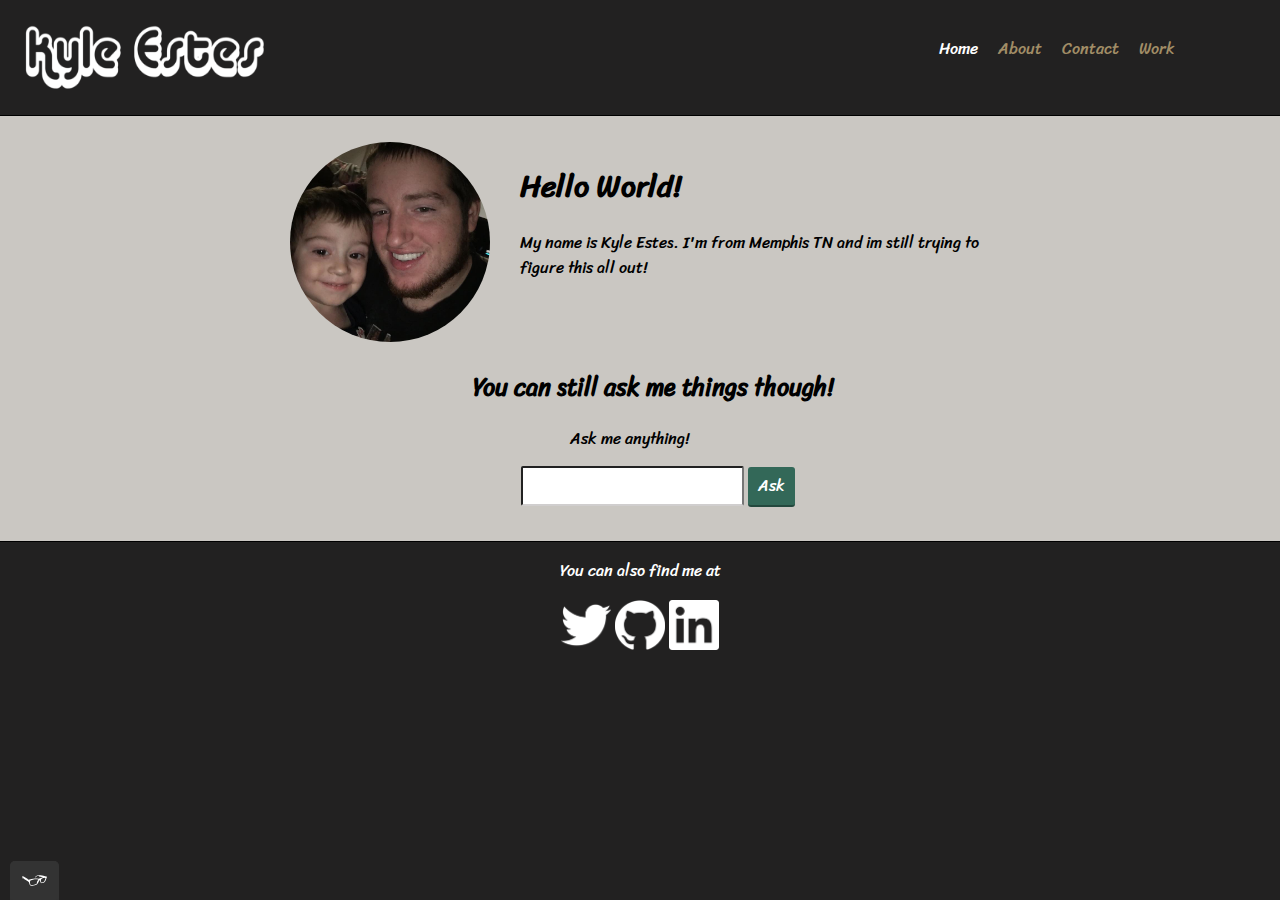
<file: index.html>
<!DOCTYPE html>



<html lang="en">
<head> 

    <meta charset="utf-8">
    <title>Kyles Website</title> 
    <link rel="shortcut icon" href="img/favicon.ico" type="image/x-icon"/>
    <link rel="stylesheet" type="text/css" href="css/normalize.css">
    <link href="https://fonts.googleapis.com/css?family=Sriracha&display=swap" rel="stylesheet">
    <meta name="viewport" content="width=device-width, initial-scale=1">
    <link rel="stylesheet" type="text/css" href="css/style.production.css">
    <meta name="description" content="My First Website">
    <script> 
      function nolinked() {
        document.getElementById('1').style.visibility="visible";
        }
    </script>
</head>

<body>

<header class="page-header">

    <img src="img/banner.png" alt="logo" class="page-header__item headerpic" >

    <nav class="main-navigation"> 
      <ul role="menubar" class="navigation-list">
        <li role="presentation">
          <a href="index.html" role="menuitem" class="navigation-list__item--active">Home</a>
        </li>
        <li role="presentation">
          <a href="about.html" role="menuitem" class="navigation-list__item">About</a>
        </li>
        <li role="presentation">
          <a href="contact.html" role="menuitem" class="navigation-list__item">Contact</a>
        </li>
        <li role="presentation">
          <a href="work.html" role="menuitem" class="navigation-list__item">Work</a>
        </li>
      </ul>
    </nav>

    <script>

      function mobilenavmenu() {
        var x = document.getElementById("mobilenav");
        if (x.style.display === "flex") {
          x.style.display = "none";
        } else {
          x.style.display = "flex";
        }
      }
      </script>
      
        <nav class="mobile-navigation" id="mobilenav"> 
          <ul role="menubar" class="mobile-nav-list">
            <li role="presentation" class="mobile-flex-li">
              <a href="index.html" role="menuitem" class="mobile-nav__item mobile-nav__item--active" >Home</a>
            </li>
            <li role="presentation" class="mobile-flex-li">
              <a href="about.html" role="menuitem" class="mobile-nav__item" >About</a>
            </li>
            <li role="presentation" class="mobile-flex-li">
              <a href="contact.html" role="menuitem" class="mobile-nav__item">Contact</a>
            </li>
            <li role="presentation" class="mobile-flex-li">
              <a href="work.html" role="menuitem" class=" mobile-nav__item">Work</a>
            </li>
          </ul>
        </nav>
        
      
      <input type="image" src="img/navbuttonmobile.svg" alt="MobileMenuButton" id="mobile-nav-button" onclick="mobilenavmenu()">


</header>





<div class="profile">
    <br>
    <img src="img/profilepicture.jpg" alt="Nothing to see here" class="profilepic">
    <h1>Hello World!</h1>
    <p>
        My name is Kyle Estes. I'm from Memphis TN and im still trying to
        figure this all out! 
    </p>
    <br>
    <br>
<h2 class="profiletext">
    You can still ask me things though!
</h2>



<script>
function required()
{
  var empt = document.forms["googleform"]["q"].value;
    if (empt == "")
  {
    document.googleform.reset();
    
      
    return false;
  }
    else 
  {
    document.googleform.submit();
    document.googleform.reset();
    return true; 
  }
}

  </script>
  <div class="googlecontainer">
    <label class="googlelabel" for="Ask">
      Ask me anything!
    </label>
    <form action="http://www.google.com/search"  name="googleform" target="_blank" method="get">
        <input class="google" type="text" id="Ask" name="q">
        <button type="button" onclick="required()" >Ask</button>
    </form>
  </div>
</div>  

  <footer>
    <div class="social-media">
      <p>You can also find me at</p>
    <form action="https://twitter.com/Arcalise08" style="display: inline;">
      <input type="image" height="50" width="50" src="img/twitter.png" alt="My Twitter" >
    </form>
    <form action="https://github.com/Arcalise08" style="display: inline;">
      <input type="image" height="50" width="50" src="img/github.png" alt="My Github" >
    </form>
<!-- Update with linkedin info when profile is made -->
        <input type="image" height="50" width="50" onclick="nolinked();" src="img/linkedin.png" alt="My Linkedin"> 
    
      <p id="1" style="color: firebrick;visibility: hidden;" >
          Linkedin is coming soon.
      </p>
    </div>
</footer>
<script src="js/tota11y.min.js"></script>
</body>
</file>
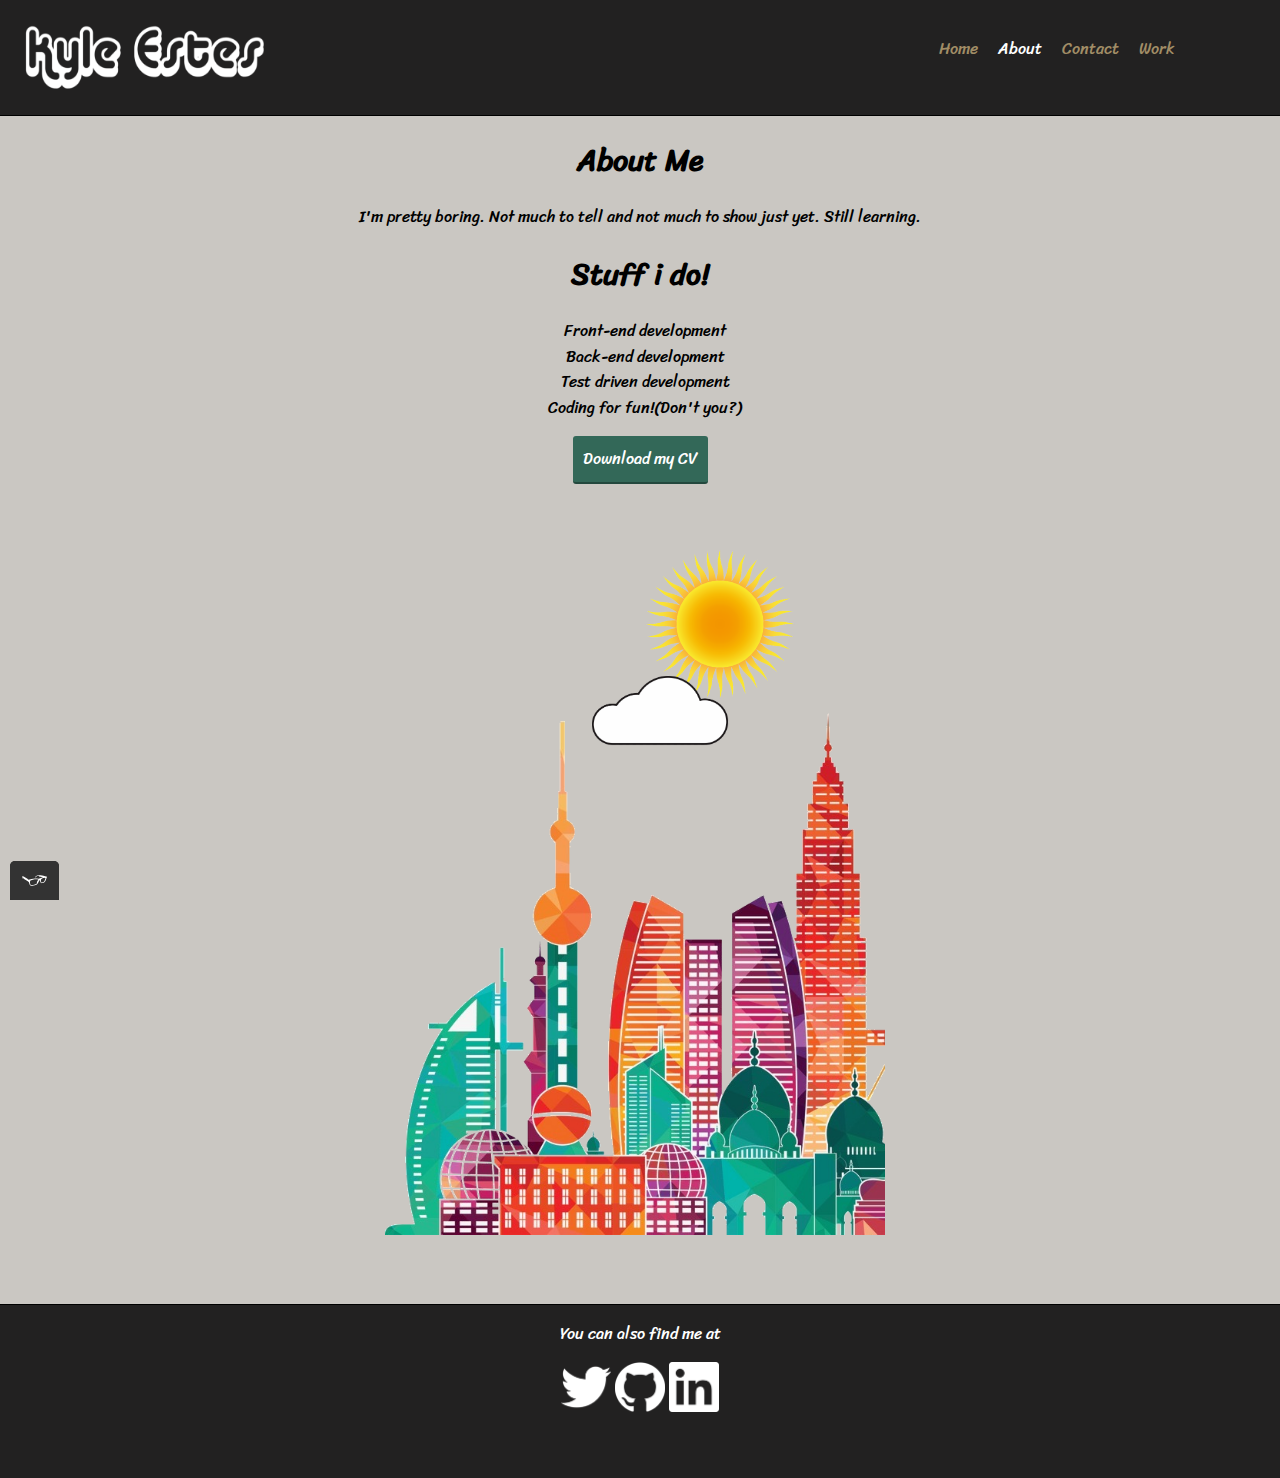
<file: about.html>
<!DOCTYPE html>
<html lang="en">
  <head> 

    <meta charset="utf-8">
    <title>About Me</title> 
    <link rel="shortcut icon" href="img/favicon.ico" type="image/x-icon"/>
    <link rel="stylesheet" type="text/css" href="css/normalize.css">
    <link href="https://fonts.googleapis.com/css?family=Sriracha&display=swap" rel="stylesheet">
    <meta name="viewport" content="width=device-width, initial-scale=1">
    <link rel="stylesheet" type="text/css" href="css/style.production.css">
    <meta name="description" content="My First Website">
    <script> 
      function nolinked() {
        document.getElementById('1').style.visibility="visible";
        }
    </script>
</head>

<body>

  <header class="page-header">

    <img src="img/banner.png" alt="logo" class="page-header__item headerpic" >

    <nav class="main-navigation page-header__item"> 
      <ul role="menubar" class="navigation-list">
        <li role="presentation">
          <a href="index.html" role="menuitem" class="navigation-list__item">Home</a>
        </li>
        <li role="presentation">
          <a href="about.html" role="menuitem" class="navigation-list__item--active">About</a>
        </li>
        <li role="presentation">
          <a href="contact.html" role="menuitem" class="navigation-list__item">Contact</a>
        </li>
        <li role="presentation">
          <a href="work.html" role="menuitem" class="navigation-list__item">Work</a>
        </li>
      </ul>
    </nav>

    <script>

      function mobilenavmenu() {
        var x = document.getElementById("mobilenav");
        if (x.style.display === "flex") {
          x.style.display = "none";
        } else {
          x.style.display = "flex";
        }
      }
      </script>
      
        <nav class="mobile-navigation" id="mobilenav"> 
          <ul role="menubar" class="mobile-nav-list">
            <li role="presentation" class="mobile-flex-li">
              <a href="index.html" role="menuitem" class="mobile-nav__item mobile" >Home</a>
            </li>
            <li role="presentation" class="mobile-flex-li">
              <a href="about.html" role="menuitem" class="mobile-nav__item -nav__item--active" >About</a>
            </li>
            <li role="presentation" class="mobile-flex-li">
              <a href="contact.html" role="menuitem" class="mobile-nav__item">Contact</a>
            </li>
            <li role="presentation" class="mobile-flex-li">
              <a href="work.html" role="menuitem" class=" mobile-nav__item">Work</a>
            </li>
          </ul>
        </nav>
        
      
      <input type="image" src="img/navbuttonmobile.svg" alt="MobileMenuButton" id="mobile-nav-button" onclick="mobilenavmenu()">


</header>


<div class="aboutme">
  <div class="aboutme__item">
    <h1>
      About Me
    </h1>
    <p>
        I'm pretty boring. Not much to tell and not much to show just yet. Still learning. 
    </p>

  <h1>Stuff i do!</h1>
    <ul class="aboutme__item" id="aboutme__list">
      <li>Front-end development</li>
      <li>Back-end development</li>
      <li>Test driven development</li>
      <li>Coding for fun!(Don't you?)</li>
  </ul>
</div>
  <a href="files/cv.pdf" id="downloadlinkcv" class="button" download>Download my CV</a>

  <img class="sun" src="img/sun.svg" alt="">

  <img class="cloud" src="img/cloud.svg" alt="">

  <img class="building" src="img/building.svg" alt="">


</div>


<footer>
  <div class="social-media">
    <p>You can also find me at</p>
  <form action="https://twitter.com/Arcalise08" style="display: inline;">
    <input type="image" height="50" width="50" src="img/twitter.png" alt="My Twitter" >
  </form>
  <form action="https://github.com/Arcalise08" style="display: inline;">
    <input type="image" height="50" width="50" src="img/github.png" alt="My Github" >
  </form>
<!-- Update with linkedin info when profile is made -->
      <input type="image" height="50" width="50" onclick="nolinked();" src="img/linkedin.png" alt="My Linkedin"> 
  
    <p id="1" style="color: firebrick;visibility: hidden;" >
        Linkedin is coming soon.
    </p>
  </div>
</footer>
<script src="js/tota11y.min.js"></script>
</body>
</file>
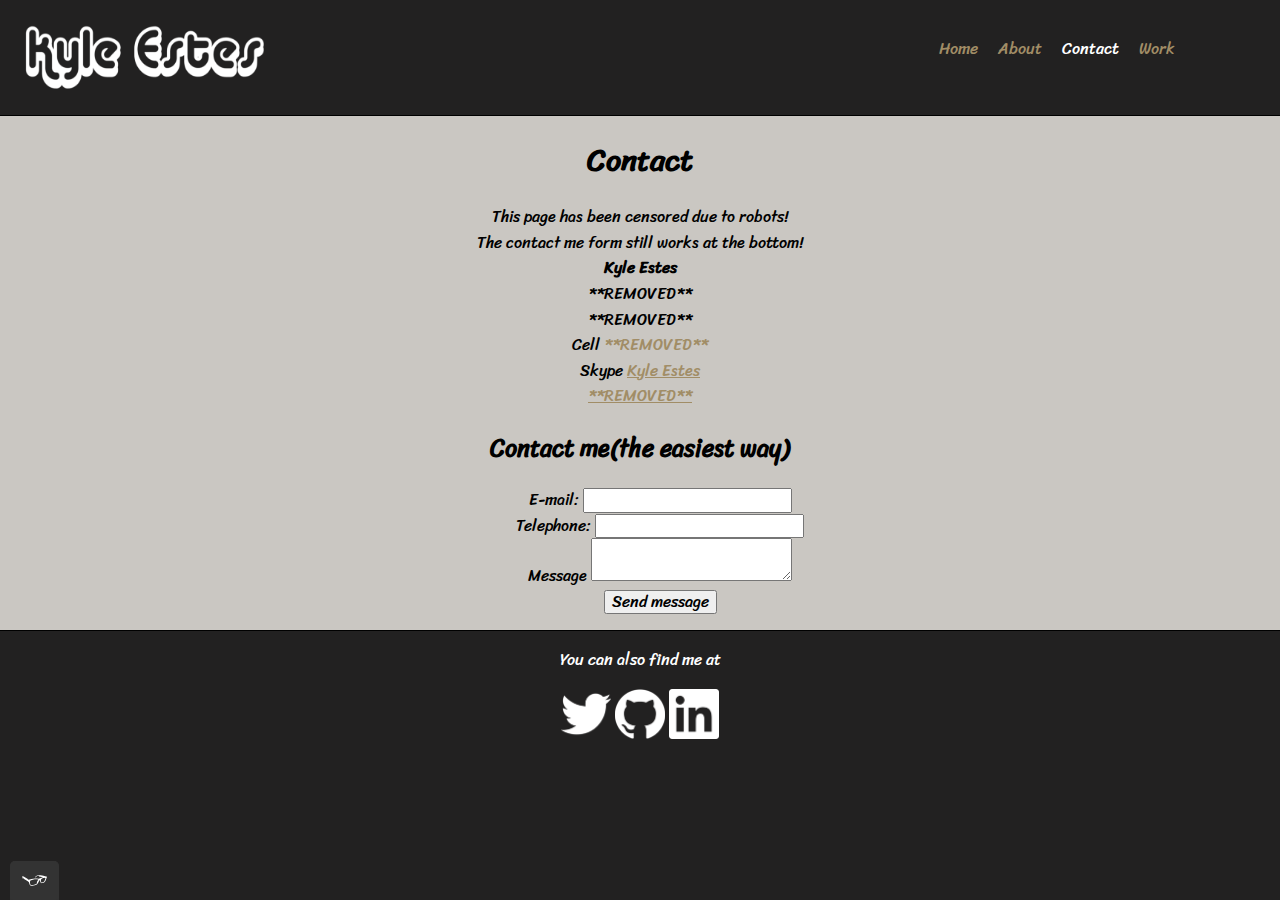
<file: contact.html>
<!DOCTYPE html>



<html lang="en">
  <head> 

    <meta charset="utf-8">
    <title>Contact Me</title> 
    <link rel="shortcut icon" href="img/favicon.ico" type="image/x-icon"/>
    <link rel="stylesheet" type="text/css" href="css/normalize.css">
    <link href="https://fonts.googleapis.com/css?family=Sriracha&display=swap" rel="stylesheet">
    <meta name="viewport" content="width=device-width, initial-scale=1">
    <link rel="stylesheet" type="text/css" href="css/style.production.css">
    <meta name="description" content="My First Website">
    <script > 
      function nolinked() {
        document.getElementById('1').style.visibility="visible";
        }
    </script>
</head>

<body>

  <header class="page-header">

    <img src="img/banner.png" alt="logo" class="page-header__item headerpic" >

    <nav class="main-navigation page-header__item"> 
      <ul role="menubar" class="navigation-list">
        <li role="presentation">
          <a href="index.html" role="menuitem" class="navigation-list__item">Home</a>
        </li>
        <li role="presentation">
          <a href="about.html" role="menuitem" class="navigation-list__item">About</a>
        </li>
        <li role="presentation">
          <a href="contact.html" role="menuitem" class="navigation-list__item--active">Contact</a>
        </li>
        <li role="presentation">
          <a href="work.html" role="menuitem" class="navigation-list__item">Work</a>
        </li>
      </ul>
    </nav>

    <script>

      function mobilenavmenu() {
        var x = document.getElementById("mobilenav");
        if (x.style.display === "flex") {
          x.style.display = "none";
        } else {
          x.style.display = "flex";
        }
      }
      </script>
      
        <nav class="mobile-navigation" id="mobilenav"> 
          <ul role="menubar" class="mobile-nav-list">
            <li role="presentation" class="mobile-flex-li">
              <a href="index.html" role="menuitem" class="mobile-nav__item" >Home</a>
            </li>
            <li role="presentation" class="mobile-flex-li">
              <a href="about.html" role="menuitem" class="mobile-nav__item" >About</a>
            </li>
            <li role="presentation" class="mobile-flex-li">
              <a href="contact.html" role="menuitem" class="mobile-nav__item mobile-nav__item--active">Contact</a>
            </li>
            <li role="presentation" class="mobile-flex-li">
              <a href="work.html" role="menuitem" class=" mobile-nav__item">Work</a>
            </li>
          </ul>
        </nav>
        
      
      <input type="image" src="img/navbuttonmobile.svg" alt="MobileMenuButton" id="mobile-nav-button" onclick="mobilenavmenu()">


</header>

<div class="contactme">
    
  <div class="contactme__item">
  
     <h1>Contact</h1>
    This page has been censored due to robots!<br/>
    The contact me form still works at the bottom!<br/>
    <strong> Kyle Estes<br></strong>
    **REMOVED** <br>
    **REMOVED** <br>

    Cell <a aria-label="My Telephone Number">**REMOVED**</a><br>
    Skype <a aria-label="My Skype Number" href="skype:live:.cid.307d25a77037bfad"> Kyle Estes</a><br>
    
    <a href="">**REMOVED**</a>
  </div>

  <div>
    <h2>Contact me(the easiest way)</h2>
    <form action="" method="post" id="contactform">
        <ul  class="contactme__item">
          <li>
            <label class="standard-label" for="contact-email">E-mail: </label>
              <input type="email" id="contact-email" required>
          </li>

          <li>
            <label class="standard-label" for="contact-tel">Telephone: </label>
              <input type="tel" id="contact-tel" pattern="\d{3}[\-]\d{3}[\-]\d{4}">
          </li>

          <li>
            <label class="standard-label" for="contact-msg">Message</label>
              <textarea maxlength="240" id="contact-msg" required></textarea>
          </li>

          <input type="submit" value="Send message">
        </ul> 
    </form>
  </div>
</div>

<footer>
  <div class="social-media">
    <p>You can also find me at</p>
  <form action="https://twitter.com/Arcalise08" style="display: inline;">
    <input type="image" height="50" width="50" src="img/twitter.png" alt="My Twitter" >
  </form>
  <form action="https://github.com/Arcalise08" style="display: inline;">
    <input type="image" height="50" width="50" src="img/github.png" alt="My Github" >
  </form>
<!-- Update with linkedin info when profile is made -->
      <input type="image" height="50" width="50" onclick="nolinked();" src="img/linkedin.png" alt="My Linkedin"> 
  
    <p id="1" style="color: firebrick;visibility: hidden;" >
        Linkedin is coming soon.
    </p>
  </div>
</footer>
<script src="js/tota11y.min.js"></script>
</body>
</file>
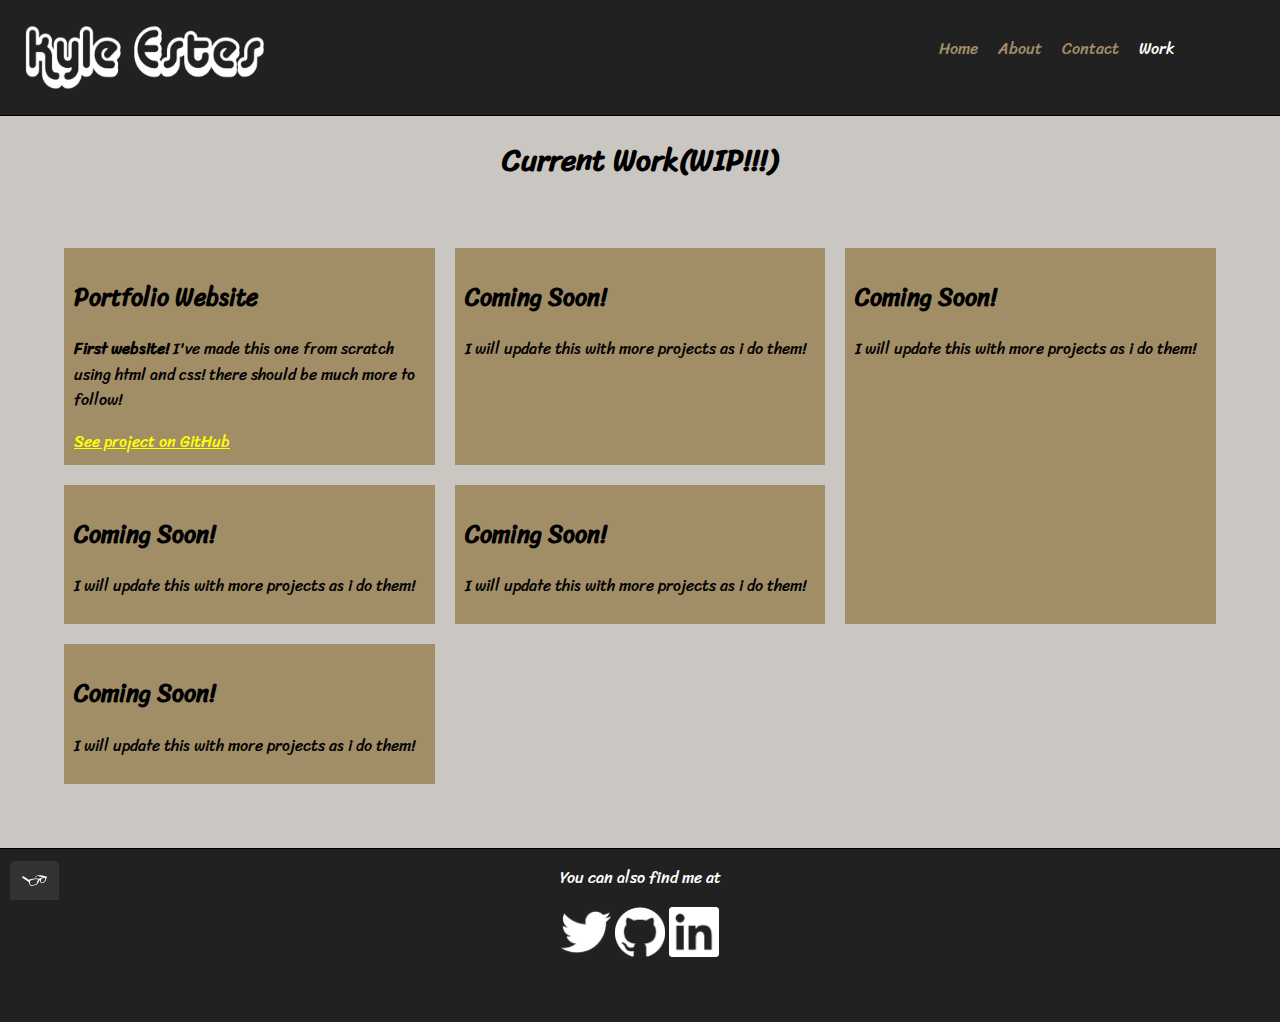
<file: work.html>
<!DOCTYPE html>



<html lang="en">
<head> 

    <meta charset="utf-8">
    <title>My Work</title> 
    <link rel="shortcut icon" href="img/favicon.ico" type="image/x-icon"/>
    <link rel="stylesheet" type="text/css" href="css/normalize.css">
    <link href="https://fonts.googleapis.com/css?family=Sriracha&display=swap" rel="stylesheet">
    <meta name="viewport" content="width=device-width, initial-scale=1">
    <link rel="stylesheet" type="text/css" href="css/style.production.css">
    <meta name="description" content="My First Website">
    <script> 
        function nolinked() {
            document.getElementById('1').style.visibility="visible";
    }
    </script>
</head>

<body>

    <header class="page-header">

        <img src="img/banner.png" alt="logo" class="page-header__item headerpic" >
    
        <nav class="main-navigation page-header__item"> 
            <ul role="menubar" class="navigation-list">
                <li role="presentation">
                    <a href="index.html" role="menuitem" class="navigation-list__item">Home</a>
                </li>
                <li role="presentation">
                    <a href="about.html" role="menuitem" class="navigation-list__item">About</a>
                </li>
                <li role="presentation">
                    <a href="contact.html" role="menuitem" class="navigation-list__item">Contact</a>
                </li>
                <li role="presentation">
                    <a href="work.html" role="menuitem" class="navigation-list__item--active">Work</a>
                </li>
            </ul>
        </nav>

        <script>

            function mobilenavmenu() {
                var x = document.getElementById("mobilenav");
                if (x.style.display === "flex") {
                    x.style.display = "none";
                } else {
                    x.style.display = "flex";
                }
            }
        </script>
        
        <nav class="mobile-navigation" id="mobilenav">
            <ul role="menubar" class="mobile-nav-list">
                <li role="presentation" class="mobile-flex-li">
                    <a href="index.html" role="menuitem" class="mobile-nav__item">Home</a>
                </li>
                <li role="presentation" class="mobile-flex-li">
                    <a href="about.html" role="menuitem" class="mobile-nav__item">About</a>
                </li>
                <li role="presentation" class="mobile-flex-li">
                    <a href="contact.html" role="menuitem" class="mobile-nav__item">Contact</a>
                </li>
                <li role="presentation" class="mobile-flex-li">
                    <a href="work.html" role="menuitem" class=" mobile-nav__item mobile-nav__item--active">Work</a>
                </li>
            </ul>
        </nav>
        
        
        <input type="image" src="img/navbuttonmobile.svg" alt="MobileMenuButton" id="mobile-nav-button"
            onclick="mobilenavmenu()">
        
        
        </header>


<!-- Main content -->

<section>
    <h1 style="text-align: center;">Current Work(WIP!!!)</h1>
    <div class="grid">
    <!-- Grid items will live here -->
        <div class="grid__item">
            <h2>Portfolio Website</h2>
            <p>
            <span> <strong> First website!</strong></span> I've made this one from scratch using html and css! 
            there should be much more to follow! 
            </p>
            <a target="_blank" id="griditem-link" href="https://github.com/Arcalise08/My-Portfolio-Website">See project on GitHub</a>
        </div>

        <div class="grid__item">

            <H2>Coming Soon!</H2>
            <p>
            I will update this with more projects as i do them!
            </p>
        </div>
        <div class="grid__item">

            <H2>Coming Soon!</H2>
            <p>
            I will update this with more projects as i do them!
            </p>
        </div>
        
        <div class="grid__item">

            <H2>Coming Soon!</H2>
            <p>
            I will update this with more projects as i do them!
            </p>
        </div>

        <div class="grid__item">

            <H2>Coming Soon!</H2>
            <p>
            I will update this with more projects as i do them!
            </p>
        </div>

        <div class="grid__item">

            <H2>Coming Soon!</H2>
            <p>
            I will update this with more projects as i do them!
            </p>
        </div>

        
        
    </div>
</section>



<!-- Footer with links to social media profiles -->



<footer>
    <div class="social-media">
        <p>You can also find me at</p>
    <form action="https://twitter.com/Arcalise08" style="display: inline;">
        <input type="image" height="50" width="50" src="img/twitter.png" alt="My Twitter" >
    </form>
    <form action="https://github.com/Arcalise08" style="display: inline;">
        <input type="image" height="50" width="50" src="img/github.png" alt="My Github" >
    </form>
<!-- Update with linkedin info when profile is made -->
    <input type="image" height="50" width="50" onclick="nolinked();" src="img/linkedin.png" alt="My Linkedin"> 
    
    <p id="1" style="color: firebrick;visibility: hidden;" >
            Linkedin is coming soon.
    </p>
    </div>
</footer>
<script src="js/tota11y.min.js"></script>
</body>
</file>
<file: css/style.production.css>
/* prefixed by https://autoprefixer.github.io (PostCSS: v7.0.26, autoprefixer: v9.7.3) */

/*
Colors used

/*colors used
  --primary-color:#cac7c2;
  --secondary-color: #222121;
  --footer-color:#222121;
  --link-color: #a18d66;
  --selected-link-color: #ffffff;
  --item-active-color: #ffffff;
  --grid-background-color: #a18d66 ;
  --buton-background-color: #336858;
  --buton-text-color:#ffffff;

  */

* {
  -webkit-box-sizing: border-box;
  box-sizing: border-box;
}

body {
  background-color: #cac7c2;
  font-family: "Sriracha", cursive;
  font-weight: 400;
  font-size: 16;
  line-height: 1.6;
}

h1 {
  font-size: 30px;
  font-weight: 700;
}

h2 {
  font-size: 24px;
  font-weight: 700;
}

h3 {
  font-size: 18px;
  font-weight: 700;
}

a {
  color: #a18d66;
}

a:visited {
  /* visited link */
  color: #a18d66;
}

a:hover,
a:focus {
  /* No underlining when hovering over a link */
  text-decoration: none;
}

a:active {
  /* selected link */
  color: #fff;
}

.button {
  /* overwrites browser defaults and resets the border */
  border: none;

  /* takes the font from the outer container */
  font-family: inherit;

  /* styles the background color, font color, and text decoration (underline, etc.) of the button */
  background-color: #336858;
  color: #fff;
  text-decoration: none;

  /* adds spacing to the button (this will be discussed more in-depth later) */
  padding: 10px;
  border-radius: 3px;

  /* gives the button a bottom border with a width of 2px, a type of solid, and a color in RGBA format */
  border-bottom: 2px solid rgba(0, 0, 0, 0.3);
  -webkit-transition: 0.2s opacity;
  -o-transition: 0.2s opacity;
  transition: 0.2s opacity;
}

button {
  /* overwrites browser defaults and resets the border */
  border: none;

  /* takes the font from the outer container */
  font-family: inherit;

  /* styles the background color, font color, and text decoration (underline, etc.) of the button */
  background-color: #336858;
  color: #fff;
  text-decoration: none;

  /* adds spacing to the button (this will be discussed more in-depth later) */
  padding: 10px;
  border-radius: 3px;

  /* gives the button a bottom border with a width of 2px, a type of solid, and a color in RGBA format */
  border-bottom: 2px solid rgba(0, 0, 0, 0.3);
  -webkit-transition: 0.2s opacity;
  -o-transition: 0.2s opacity;
  transition: 0.2s opacity;
}

.button:hover,
button:hover {
  /* lets the mouse appear as a hand when hovering over the button */
  cursor: pointer;

  /* reduces the opacity of the button to 80% */
  opacity: 0.8;
}

/* Navigation Menu */

.main-navigation {
  display: -webkit-box;
  display: -ms-flexbox;
  display: flex;
  margin: 0 auto;
  margin-right: 75px;
}

.navigation-list__item {
  -webkit-transition: 0.3s opacity;
  -o-transition: 0.3s opacity;
  transition: 0.3s opacity;
  text-decoration: none;
}

.navigation-list__item,
.navigation-list__item--active {
  margin-left: 10px;
  margin-right: 10px;
}

.navigation-list__item:hover {
  opacity: 0.3;
}

.navigation-list__item--active {
  text-decoration: none;
  color: #fff;
}

.navigation-list__item--active:visited {
  color: #fff;
}

.navigation-list li {
  display: block;
  -webkit-box-orient: horizontal;
  -webkit-box-direction: normal;
  -ms-flex-direction: row;
  flex-direction: row;
  -webkit-box-flex: 2;
  -ms-flex: 2 2 auto;
  flex: 2 2 auto;
  list-style-position: inside;
}

.navigation-list {
  display: -webkit-box;
  display: -ms-flexbox;
  display: flex;
  list-style-type: none;
  -webkit-box-flex: 3;
  -ms-flex: 3 3 200px;
  flex: 3 3 200px;
}

/* Mobile Navigation */

.mobile-navigation {
  display: none;
  position: fixed;
  right: 0;
  top: 90px;
  width: 200px;
  height: 200px;
  background-color: rgba(27, 26, 26, 0.808);
  border: darkkhaki;
}

#mobile-nav-button {
  display: none;
  -webkit-filter: invert();
  filter: invert();
  width: 100%;
  max-width: 40px;
}

.mobile-nav-list {
  display: -webkit-box;
  display: -ms-flexbox;
  display: flex;
  position: relative;
  -webkit-box-orient: vertical;
  -webkit-box-direction: normal;
  -ms-flex-direction: column;
  flex-direction: column;
  list-style-type: none;
  text-align: center;
  -webkit-box-flex: 3;
  -ms-flex: 3 3 500px;
  flex: 3 3 500px;
  padding: 0;
}

.mobile-flex-li {
  display: -webkit-box;
  display: -ms-flexbox;
  display: flex;
  -webkit-box-flex: 3;
  -ms-flex: 3 3 200px;
  flex: 3 3 200px;
}

.mobile-nav__item {
  background-color: rgba(136, 128, 117, 0.712);
  -webkit-box-flex: 3;
  -ms-flex: 3 3 500px;
  flex: 3 3 500px;
  color: rgb(255, 225, 168);
  text-decoration: none;
}

.mobile-nav__item:visited {
  color: rgb(255, 225, 168);
}

.mobile-nav__item--active,
.mobile-nav__item--active:visited {
  color: rgb(201, 201, 201);
}

/* Header&Footer */

.headerpic {
  width: 30%;
  min-width: 150px;
  max-width: 250px;
  height: 50%;
  min-height: 75px;
}

.page-header {
  display: -webkit-box;
  display: -ms-flexbox;
  display: flex;
  width: 100%;
  padding: 20px;
  border-bottom: thin ridge black;
  background-color: #222121;
}

footer {
  border-top: thin ridge black;
  -webkit-box-shadow: 0 100vh 0 100vh #222121;
  box-shadow: 0 100vh 0 100vh #222121;
  background-color: #222121;
  clear: both;
  display: -webkit-box;
  display: -ms-flexbox;
  display: flex;
  -webkit-box-orient: vertical;
  -webkit-box-direction: normal;
  -ms-flex-direction: column;
  flex-direction: column;
  text-align: center;
}

.social-media {
  color: #fff;
}

/* Home */

.googlecontainer {
  display: inline;
  text-align: center;
}

.googlelabel {
  margin: 0 auto;
  margin-left: 40%;
}

.google {
  font-family: inherit;
  padding: 9px;
  border-radius: 2px;
  border-bottom: 2px solid rgba(99, 92, 92, 0.3);
  margin: 0 auto;
  margin-left: 5%;
  margin-bottom: 5%;
  margin-top: 2%;
}

.profilepic {
  float: left;
  margin-right: 30px;
  width: 200px;
  height: auto;
  border-radius: 50%;
}

.profile {
  max-width: 700px;
  margin: 0 auto;
}

.profiletext {
  text-align: center;
  margin-left: 25px;
}

/* Contact Me */

.contactme {
  display: -webkit-box;
  display: -ms-flexbox;
  display: flex;
  -webkit-box-orient: vertical;
  -webkit-box-direction: normal;
  -ms-flex-direction: column;
  flex-direction: column;
  text-align: center;
  max-width: 700;
  margin: 0 auto;
}

.contactme__item {
  list-style-type: none;
}

/* Work */

.grid__item {
  display: inline-block;
  width: 33%;
}

.grid {
  display: -ms-grid;
  display: grid;
  -ms-grid-columns: 1fr 1fr 1fr;
  -ms-grid-rows: 1fr 1fr 1fr;
  grid-template-columns: 1fr 1fr 1fr;
  grid-gap: 20px;
  margin: 5%;
}

.grid__item {
  background-color: #a18d66;
  padding: 10px;
  width: auto;
}

#griditem-link {
  color: yellow;
}

/* Manual Grid Placement(for IE 11 grid support) */

.grid__item:first-child {
  -ms-grid-row: 1;
  -ms-grid-column: 1;
}

.grid__item:nth-child(2) {
  -ms-grid-row: 1;
  -ms-grid-column: 2;
}

.grid__item:nth-child(3) {
  -ms-grid-row: 1;
  -ms-grid-column: 3;
}

.grid__item:nth-child(4) {
  -ms-grid-row: 2;
  -ms-grid-column: 1;
}

.grid__item:nth-child(5) {
  -ms-grid-row: 2;
  -ms-grid-column: 2;
}

.grid__item:last-child {
  -ms-grid-column: 3;
  grid-column: 3 / 3;
  -ms-grid-row: 2;
  grid-row: 1 / 3;
}

/* About Me */
.aboutme {
  display: -webkit-box;
  display: -ms-flexbox;
  display: flex;
  -webkit-box-orient: vertical;
  -webkit-box-direction: normal;
  -ms-flex-direction: column;
  flex-direction: column;
  text-align: center;
  max-width: 700;
  margin: 0 auto;
  margin-bottom: 5%;
}

.aboutme__item {
  text-align: center;
  list-style-type: none;
}

#aboutme__list {
  margin-right: 30px;
}

#downloadlinkcv {
  display: inline-block;
  margin: 0 auto;
  text-align: center;
}

#buildingpic {
  width: 100%;
  max-width: 100%;
  padding: 10px;
  position: relative;
  bottom: 500px;
}

.building {
  display: inline-block;
  margin: 0 auto;
  width: 100%;
  max-width: 500px;
  min-width: 100px;
  height: auto;
  position: relative;
  bottom: 5px;
  right: 5px;
}

.cloud {
  display: inline-block;
  width: 100%;
  max-width: 150px;
  margin: 0 auto;
  height: auto;
  position: relative;
  top: 35px;
  left: 20px;
  -webkit-animation: cloud-move 25s infinite alternate linear;
  animation: cloud-move 25s infinite alternate linear;
}

.sun {
  display: inline-block;
  width: 100%;
  max-width: 150px;
  margin: 0 auto;
  height: auto;
  position: relative;
  top: 65px;
  left: 80px;
  -webkit-animation: color-change 2s infinite alternate linear;
  animation: color-change 2s infinite alternate linear;
}

/* Animations */

@-webkit-keyframes color-change {
  0% {
    -webkit-filter: brightness(150%) saturate(150%);
    filter: brightness(150%) saturate(150%);
  }

  50% {
    -webkit-filter: brightness(125%) saturate(125%);
    filter: brightness(125%) saturate(125%);
  }

  100% {
    -webkit-filter: brightness(100%) saturate(100%);
    filter: brightness(100%) saturate(100%);
  }
}

@keyframes color-change {
  0% {
    -webkit-filter: brightness(150%) saturate(150%);
    filter: brightness(150%) saturate(150%);
  }

  50% {
    -webkit-filter: brightness(125%) saturate(125%);
    filter: brightness(125%) saturate(125%);
  }

  100% {
    -webkit-filter: brightness(100%) saturate(100%);
    filter: brightness(100%) saturate(100%);
  }
}

@-webkit-keyframes cloud-move {
  from {
    -webkit-transform: translate(center, 50px);
    transform: translate(center, 50px);
  }

  to {
    -webkit-transform: translate(300px, 50px);
    transform: translate(300px, 50px);
  }
}

@keyframes cloud-move {
  from {
    -webkit-transform: translate(center, 50px);
    transform: translate(center, 50px);
  }

  to {
    -webkit-transform: translate(300px, 50px);
    transform: translate(300px, 50px);
  }
}

@-webkit-keyframes cloud-move-reverse {
  from {
    -webkit-transform: translate(200px, 48px);
    transform: translate(200px, 48px);
  }

  to {
    -webkit-transform: translate(0, 48px);
    transform: translate(0, 48px);
  }
}

@keyframes cloud-move-reverse {
  from {
    -webkit-transform: translate(200px, 48px);
    transform: translate(200px, 48px);
  }

  to {
    -webkit-transform: translate(0, 48px);
    transform: translate(0, 48px);
  }
}

@media all and (max-width: 500px) {
  .navigation-list {
    display: none;
  }

  #mobile-nav-button {
    display: inline-block;
  }

  .grid {
    -ms-grid-columns: 1fr;
    grid-template-columns: 1fr;
  }
}

@media all and (min-width: 500px) and (max-width: 750px) {
  .grid {
    -ms-grid-columns: 1fr 20px 1fr;
    grid-template-columns: 1fr 1fr;
  }
}

@media all and (max-width: 750px) {
  .grid {
    grid-gap: 10px;
  }

  .grid__item:last-child {
    grid-column: auto / auto;
    grid-row: auto / auto;
  }

  h1 {
    font-size: 22px;
  }
}
</file>
